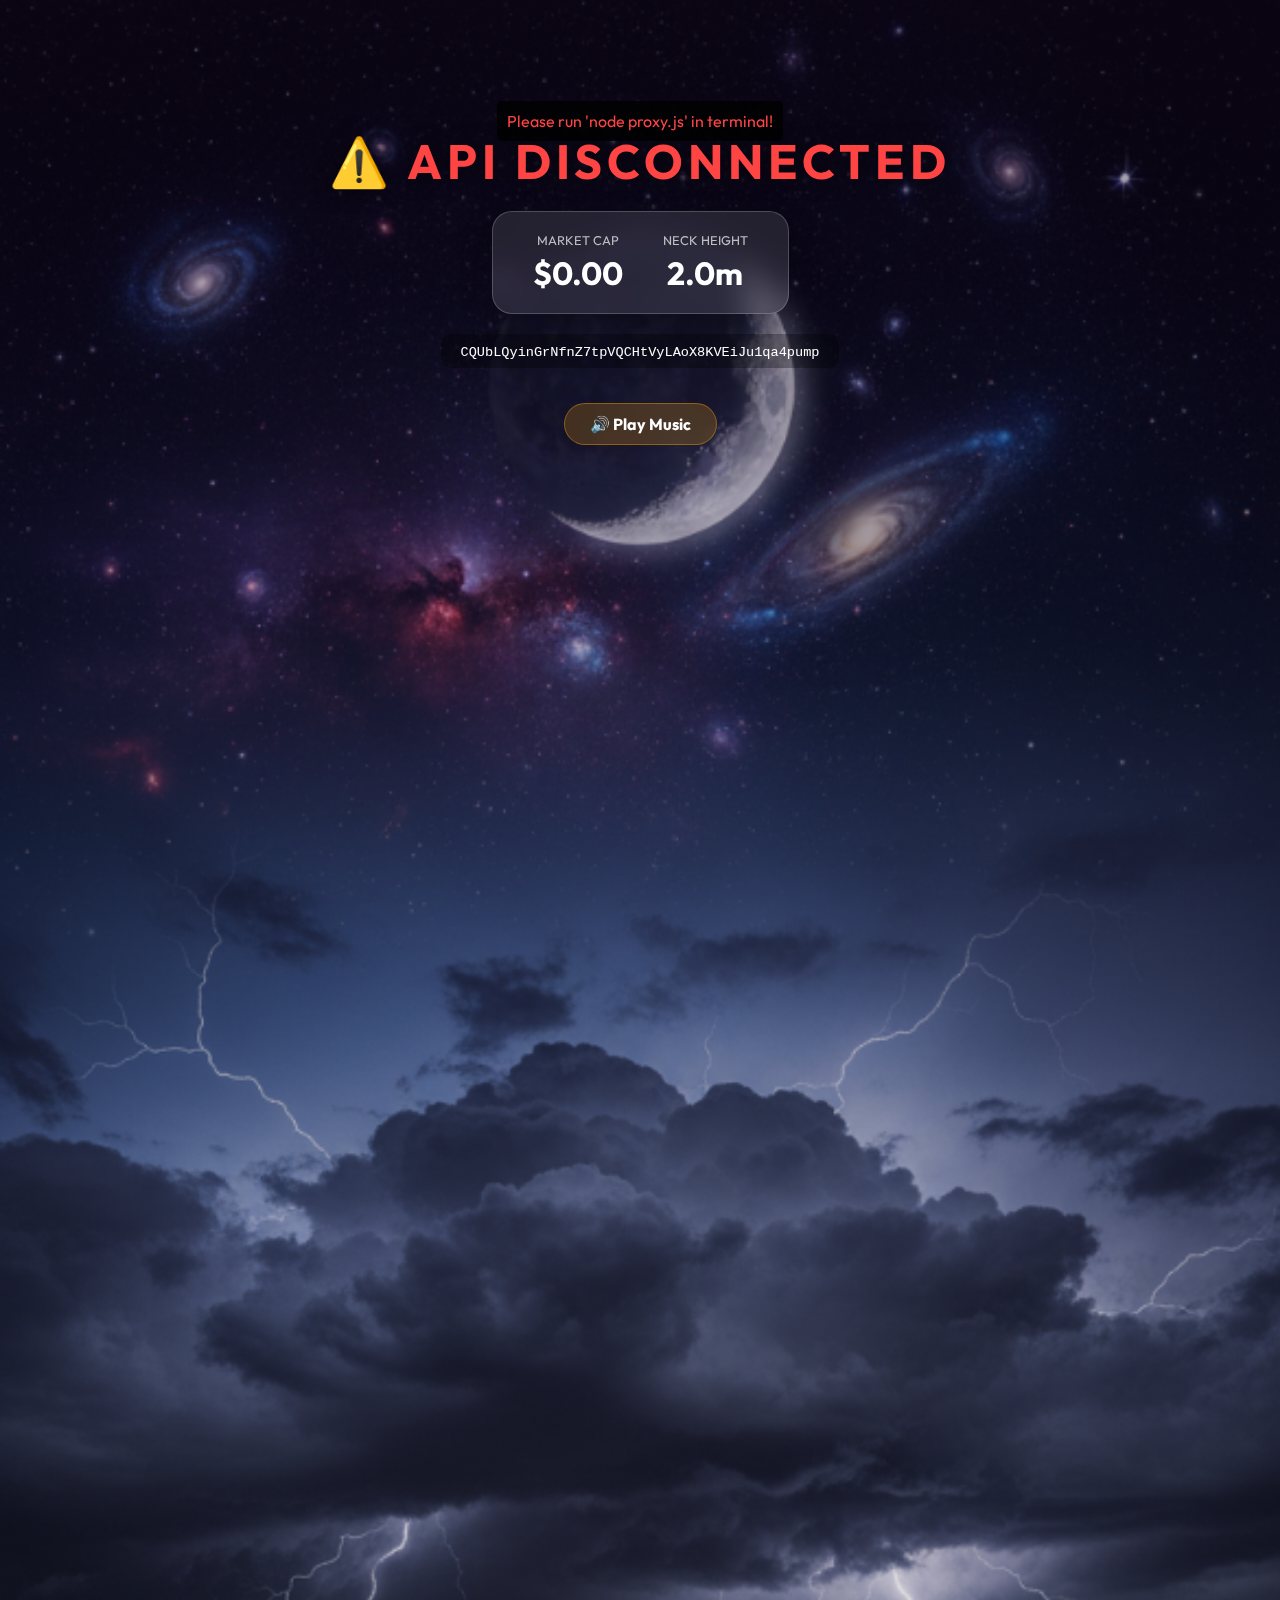
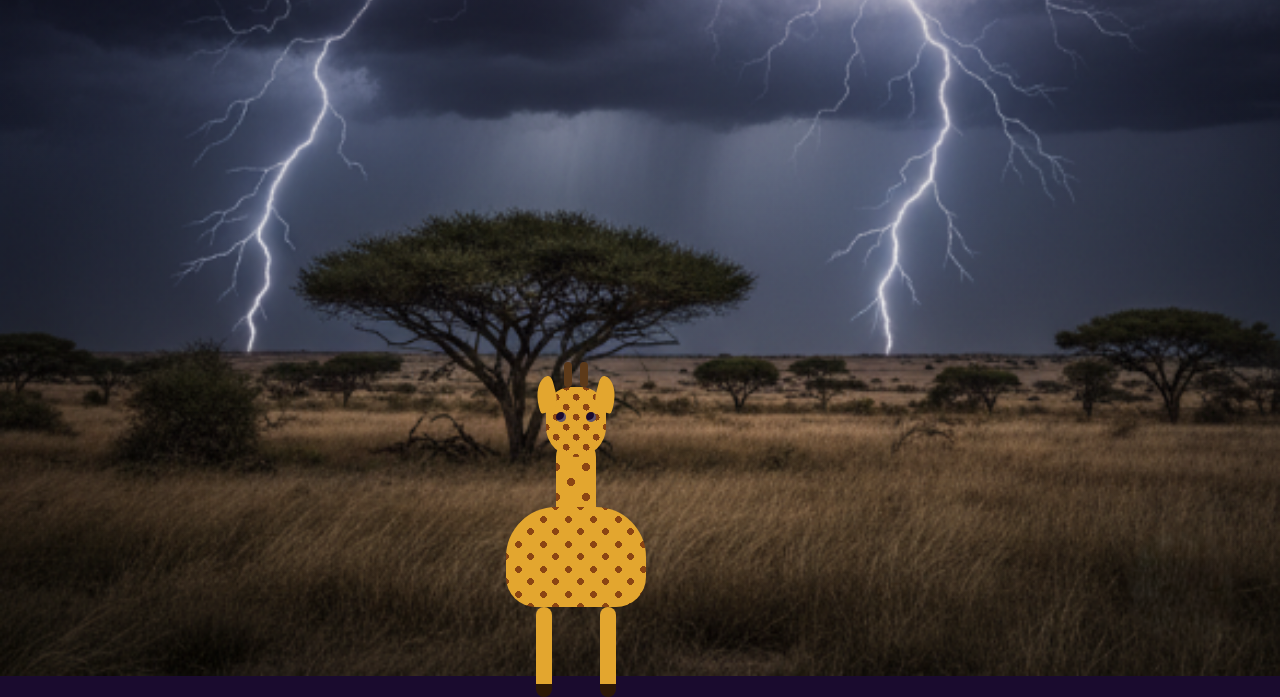
<file: index.html>
<!DOCTYPE html>
<html lang="en">

<head>
    <meta charset="UTF-8">
    <meta name="viewport" content="width=device-width, initial-scale=1.0">
    <title>Long Neck Giraffe - Solana Market Cap</title>
    <link rel="stylesheet" href="style.css">
    <link href="https://fonts.googleapis.com/css2?family=Outfit:wght@300;400;700&display=swap" rel="stylesheet">
</head>

<body>
    <div class="savannah-container">
        <!-- The Giraffe -->
        <div class="giraffe-container">
            <div class="giraffe-base">
                <div class="body"></div>
                <!-- The neck is split into segments or a scaleable div -->
                <div class="neck-wrapper">
                    <div class="neck" id="giraffe-neck">
                        <div class="spots"></div>
                    </div>
                </div>
                <div class="head">
                    <div class="ears"></div>
                    <div class="horns"></div>
                    <div class="face">
                        <div class="eyes"></div>
                    </div>
                </div>
            </div>
        </div>

        <!-- UI Overlay -->
        <div class="ui-overlay">
            <h1 class="title">THE LONGEST NECK</h1>
            <div class="stats-card">
                <div class="stat">
                    <span class="label">Market Cap</span>
                    <span class="value" id="market-cap">$0.00</span>
                </div>
                <div class="stat">
                    <span class="label">Neck Height</span>
                    <span class="value" id="neck-height">2.0m</span>
                </div>
            </div>
            <div class="token-info" id="token-address" title="Click to copy">
                <code>7hoHfpzj9vMkWUpuKp424EoxrBxTdSaw9vSugjnpump</code>
            </div>
            <button class="music-btn" id="music-toggle">🔊 Play Music</button>
        </div>

        <!-- Audio element -->
        <audio id="background-music" loop>
            <source src="Pump It Up (UK Radio Edit).mp3" type="audio/mpeg">
        </audio>
    </div>

    <script src="script.js"></script>
</body>

</html>
</file>
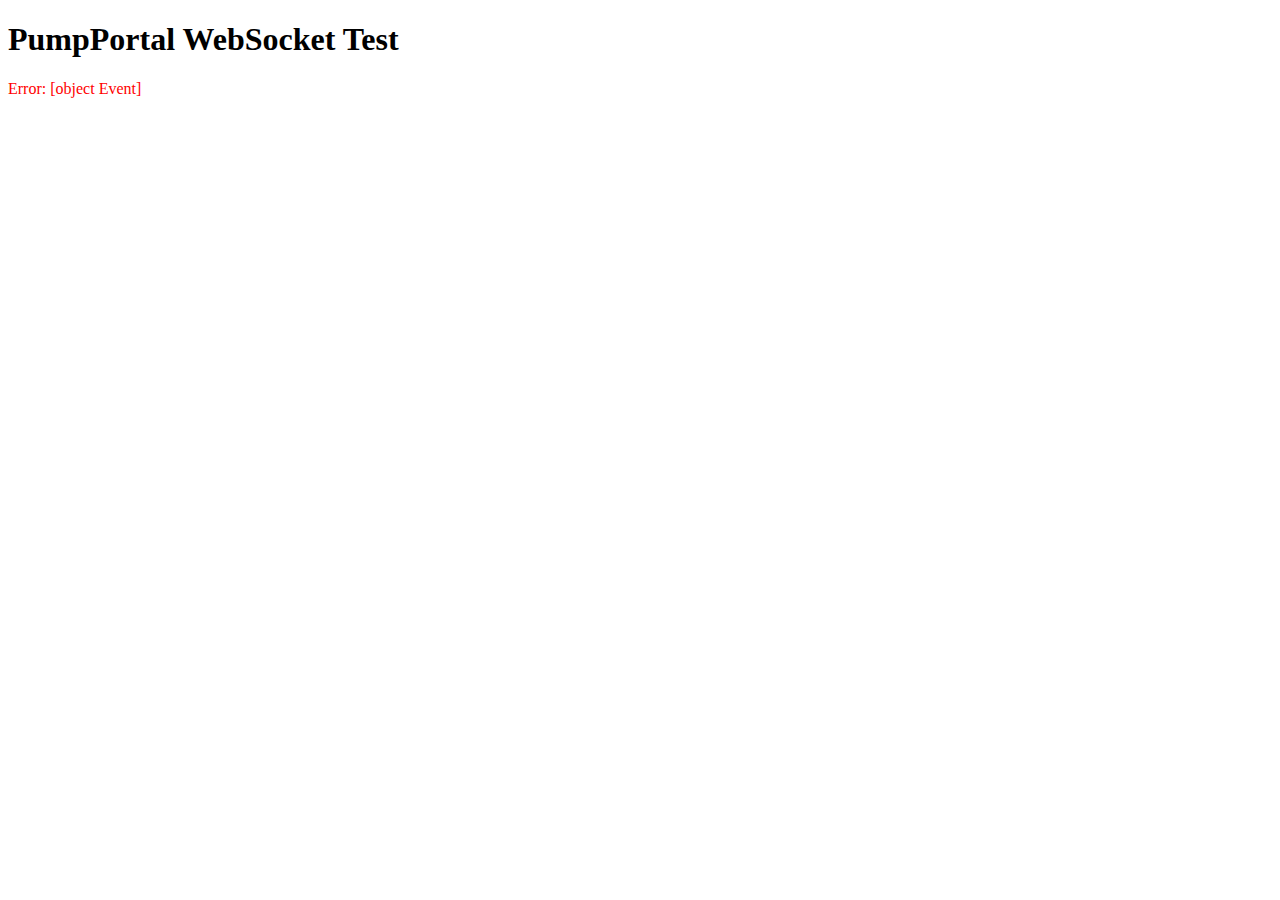
<file: ws_test.html>
<!DOCTYPE html>
<html>

<head>
    <title>WebSocket Test</title>
</head>

<body>
    <h1>PumpPortal WebSocket Test</h1>
    <div id="output"></div>

    <script>
        const outputDiv = document.getElementById('output');
        const ws = new WebSocket('wss://pumpportal.fun/api/data');

        ws.onopen = function () {
            outputDiv.innerHTML += '<p>Connected to WebSocket</p>';

            // Subscribe to token trades
            const payload = {
                method: "subscribeTokenTrade",
                keys: ["7hoHfpzj9vMkWUpuKp424EoxrBxTdSaw9vSugjnpump"]
            };
            ws.send(JSON.stringify(payload));
            outputDiv.innerHTML += '<p>Subscribed to 7hoH...</p>';
        };

        ws.onmessage = function (event) {
            const data = JSON.parse(event.data);
            console.log("Message received:", data);
            outputDiv.innerHTML += `<p>Data: ${JSON.stringify(data)}</p>`;
        };

        ws.onerror = function (error) {
            outputDiv.innerHTML += `<p style="color:red">Error: ${error}</p>`;
        };
    </script>
</body>

</html>
</file>
<file: style.css>
:root {
    --sky-top: #1a0b2e;
    --sky-bottom: #f27121;
    --grass-color: #8b6b1b;
    --giraffe-color: #e3a62f;
    --giraffe-spots: #8b4513;
    --neck-h: 100px;
    /* Default neck height */
    --font-main: 'Outfit', sans-serif;
}

* {
    margin: 0;
    padding: 0;
    box-sizing: border-box;
}

body {
    overflow-x: hidden;
    overflow-y: auto;
    font-family: var(--font-main);
    background: var(--sky-top);
    margin: 0;
    padding: 0;
}

.savannah-container {
    position: relative;
    width: 100vw;
    height: 0;
    padding-bottom: 177.78%;
    /* 9:16 aspect ratio (16/9 * 100) for vertical image */
    background: url('epic_background.png') no-repeat center top;
    background-size: 100% 100%;
    overflow: visible;
}

.savannah-container::after {
    content: '';
    position: absolute;
    top: 0;
    left: 0;
    width: 100%;
    height: 100%;
    background: linear-gradient(to bottom, rgba(26, 11, 46, 0.4) 0%, transparent 100%);
    pointer-events: none;
}

/* Background elements - HIDDEN */
.sun {
    display: none;
}

/* Clouds */
.cloud {
    display: none;
}

.cloud::before,
.cloud::after {
    content: '';
    position: absolute;
    background: rgba(255, 255, 255, 0.8);
    border-radius: 50%;
}

.cloud::before {
    width: 60px;
    height: 60px;
    top: -30px;
    left: 15px;
}

.cloud::after {
    width: 80px;
    height: 80px;
    top: -40px;
    right: 15px;
}

.cloud-1 {
    width: 100px;
    height: 50px;
    top: 60%;
    /* Position in sky section */
    left: 10%;
    animation-delay: 0s;
}

.cloud-2 {
    width: 120px;
    height: 55px;
    top: 65%;
    right: 15%;
    animation-delay: -5s;
}

.cloud-3 {
    width: 90px;
    height: 45px;
    top: 55%;
    left: 60%;
    animation-delay: -10s;
}

.cloud-4 {
    width: 110px;
    height: 50px;
    top: 70%;
    right: 40%;
    animation-delay: -15s;
}

@keyframes float {

    0%,
    100% {
        transform: translateY(0px);
    }

    50% {
        transform: translateY(-20px);
    }
}

.stars {
    display: none;
}

.stars::before,
.stars::after {
    content: '';
    position: absolute;
    width: 2px;
    height: 2px;
    background: white;
    border-radius: 50%;
    box-shadow:
        100px 200px white,
        300px 100px white,
        500px 300px white,
        700px 150px white,
        900px 250px white,
        200px 400px white,
        600px 200px white,
        800px 350px white,
        400px 50px white,
        1000px 100px white;
    animation: twinkle 3s infinite ease-in-out;
}

.stars-2::before {
    animation-delay: 1.5s;
}

@keyframes twinkle {

    0%,
    100% {
        opacity: 0.3;
    }

    50% {
        opacity: 1;
    }
}

.landscape {
    display: none;
}

/* Giraffe */
.giraffe-container {
    position: absolute;
    bottom: 3%;
    left: 45%;
    transform: translateX(-50%);
    display: flex;
    flex-direction: column;
    align-items: center;
    transition: all 0.5s cubic-bezier(0.175, 0.885, 0.32, 1.275);
    z-index: 10;
    width: 100%;
    max-width: 200px;
}

.giraffe-base {
    position: relative;
    display: flex;
    flex-direction: column;
    align-items: center;
}

.body {
    width: 140px;
    height: 100px;
    background: var(--giraffe-color);
    border-radius: 50px 50px 30px 30px;
    position: relative;
    z-index: 2;
    background-image:
        radial-gradient(var(--giraffe-spots) 20%, transparent 20%),
        radial-gradient(var(--giraffe-spots) 20%, transparent 20%);
    background-size: 25px 25px;
    background-position: 0 0, 12px 12px;
}

/* Legs - using pseudo elements */
.giraffe-base::before,
.giraffe-base::after {
    content: '';
    position: absolute;
    bottom: -90px;
    width: 16px;
    height: 90px;
    background: linear-gradient(to bottom, var(--giraffe-color) 0%, var(--giraffe-color) 85%, #2d1806 85%, #2d1806 100%);
    border-radius: 8px;
    z-index: 1;
}

.giraffe-base::before {
    left: 30px;
}

.giraffe-base::after {
    left: 94px;
}

.neck-wrapper {
    position: absolute;
    bottom: 70px;
    z-index: 1;
}

.neck {
    width: 40px;
    height: var(--neck-h);
    background: var(--giraffe-color);
    border-radius: 20px 20px 0 0;
    position: relative;
    transition: height 0.5s ease-out;
    background-image:
        radial-gradient(var(--giraffe-spots) 20%, transparent 20%),
        radial-gradient(var(--giraffe-spots) 20%, transparent 20%);
    background-size: 30px 30px;
    background-position: 0 0, 15px 15px;
}

.head {
    position: absolute;
    bottom: calc(70px + var(--neck-h) - 20px);
    width: 60px;
    height: 70px;
    background: var(--giraffe-color);
    border-radius: 25px 25px 30px 30px;
    transform-origin: bottom center;
    z-index: 3;
    transition: bottom 0.5s ease-out;
    background-image:
        radial-gradient(var(--giraffe-spots) 25%, transparent 25%),
        radial-gradient(var(--giraffe-spots) 25%, transparent 25%);
    background-size: 20px 20px;
    background-position: 0 0, 10px 10px;
}

/* UI Details */
.ui-overlay {
    position: fixed;
    top: 0;
    left: 0;
    width: 100%;
    padding: 40px;
    color: white;
    display: flex;
    flex-direction: column;
    align-items: center;
    z-index: 100;
    pointer-events: none;
    /* Allow clicking through except on interactive elements */
}

.ui-overlay>* {
    pointer-events: auto;
    /* Re-enable pointer events for children */
}

.title {
    font-size: 3rem;
    font-weight: 700;
    letter-spacing: 5px;
    text-shadow: 0 0 20px rgba(0, 0, 0, 0.5);
    margin-bottom: 20px;
}

.stats-card {
    background: rgba(255, 255, 255, 0.1);
    backdrop-filter: blur(15px);
    border: 1px solid rgba(255, 255, 255, 0.2);
    padding: 20px 40px;
    border-radius: 20px;
    display: flex;
    gap: 40px;
    box-shadow: 0 10px 30px rgba(0, 0, 0, 0.3);
}

.stat {
    display: flex;
    flex-direction: column;
    align-items: center;
}

.label {
    font-size: 0.8rem;
    text-transform: uppercase;
    opacity: 0.7;
    margin-bottom: 5px;
}

.value {
    font-size: 2rem;
    font-weight: 700;
}

.token-info {
    margin-top: 20px;
    margin-bottom: 20px;
    font-size: 0.85rem;
    background: rgba(0, 0, 0, 0.3);
    padding: 8px 20px;
    border-radius: 10px;
    cursor: pointer;
    transition: all 0.3s;
    max-width: 90%;
    word-break: break-all;
}

.token-info:hover {
    background: rgba(0, 0, 0, 0.5);
    transform: scale(1.02);
}

.token-info code {
    user-select: all;
}

/* Giraffe Face Details */
.eyes {
    position: absolute;
    top: 25px;
    left: 10px;
    width: 40px;
    height: 10px;
    display: flex;
    justify-content: space-between;
}

.eyes::before,
.eyes::after {
    content: '';
    width: 10px;
    height: 10px;
    background: #1a0b2e;
    border-radius: 50%;
    box-shadow: inset -2px -2px 0 rgba(255, 255, 255, 0.3);
}

.ears {
    position: absolute;
    top: -10px;
    left: -10px;
    width: 80px;
    display: flex;
    justify-content: space-between;
}

.ears::before,
.ears::after {
    content: '';
    width: 20px;
    height: 35px;
    background: var(--giraffe-color);
    border-radius: 80% 20% 50% 10%;
    transform: rotate(-15deg);
}

.ears::after {
    border-radius: 20% 80% 10% 50%;
    transform: rotate(15deg);
}

.horns {
    position: absolute;
    top: -25px;
    left: 18px;
    width: 24px;
    display: flex;
    justify-content: space-between;
}

.horns::before,
.horns::after {
    content: '';
    width: 8px;
    height: 25px;
    background: #5d3a1a;
    border-radius: 4px;
    position: relative;
}

.horns::before::after,
.horns::after::after {
    content: '';
    width: 12px;
    height: 12px;
    background: #3d2611;
    border-radius: 50%;
    position: absolute;
    top: -6px;
    left: -2px;
}

/* Test Button */
.test-btn {
    margin-top: 30px;
    padding: 10px 25px;
    background: rgba(255, 255, 255, 0.15);
    border: 1px solid rgba(255, 255, 255, 0.3);
    color: white;
    border-radius: 50px;
    cursor: pointer;
    font-family: inherit;
    font-weight: 700;
    font-size: 1rem;
    transition: all 0.3s cubic-bezier(0.175, 0.885, 0.32, 1.275);
    backdrop-filter: blur(10px);
}

.test-btn:hover {
    background: rgba(255, 255, 255, 0.3);
    transform: translateY(-3px) scale(1.05);
    box-shadow: 0 10px 20px rgba(0, 0, 0, 0.2);
}

.test-btn:active {
    transform: translateY(-1px) scale(0.98);
}

/* Music Button */
.music-btn {
    margin-top: 15px;
    padding: 10px 25px;
    background: rgba(255, 165, 0, 0.2);
    border: 1px solid rgba(255, 165, 0, 0.4);
    color: white;
    border-radius: 50px;
    cursor: pointer;
    font-family: inherit;
    font-weight: 700;
    font-size: 1rem;
    transition: all 0.3s cubic-bezier(0.175, 0.885, 0.32, 1.275);
    backdrop-filter: blur(10px);
}

.music-btn:hover {
    background: rgba(255, 165, 0, 0.3);
    transform: translateY(-3px) scale(1.05);
    box-shadow: 0 10px 20px rgba(255, 165, 0, 0.2);
}

.music-btn:active {
    transform: translateY(-1px) scale(0.98);
}

.music-btn.playing {
    background: rgba(255, 165, 0, 0.4);
    border-color: rgba(255, 165, 0, 0.6);
}

/* Animations */
@keyframes sway {
    0% {
        transform: rotate(-1deg);
    }

    100% {
        transform: rotate(1deg);
    }
}

.giraffe-container {
    animation: sway 3s infinite alternate ease-in-out;
}
</file>
